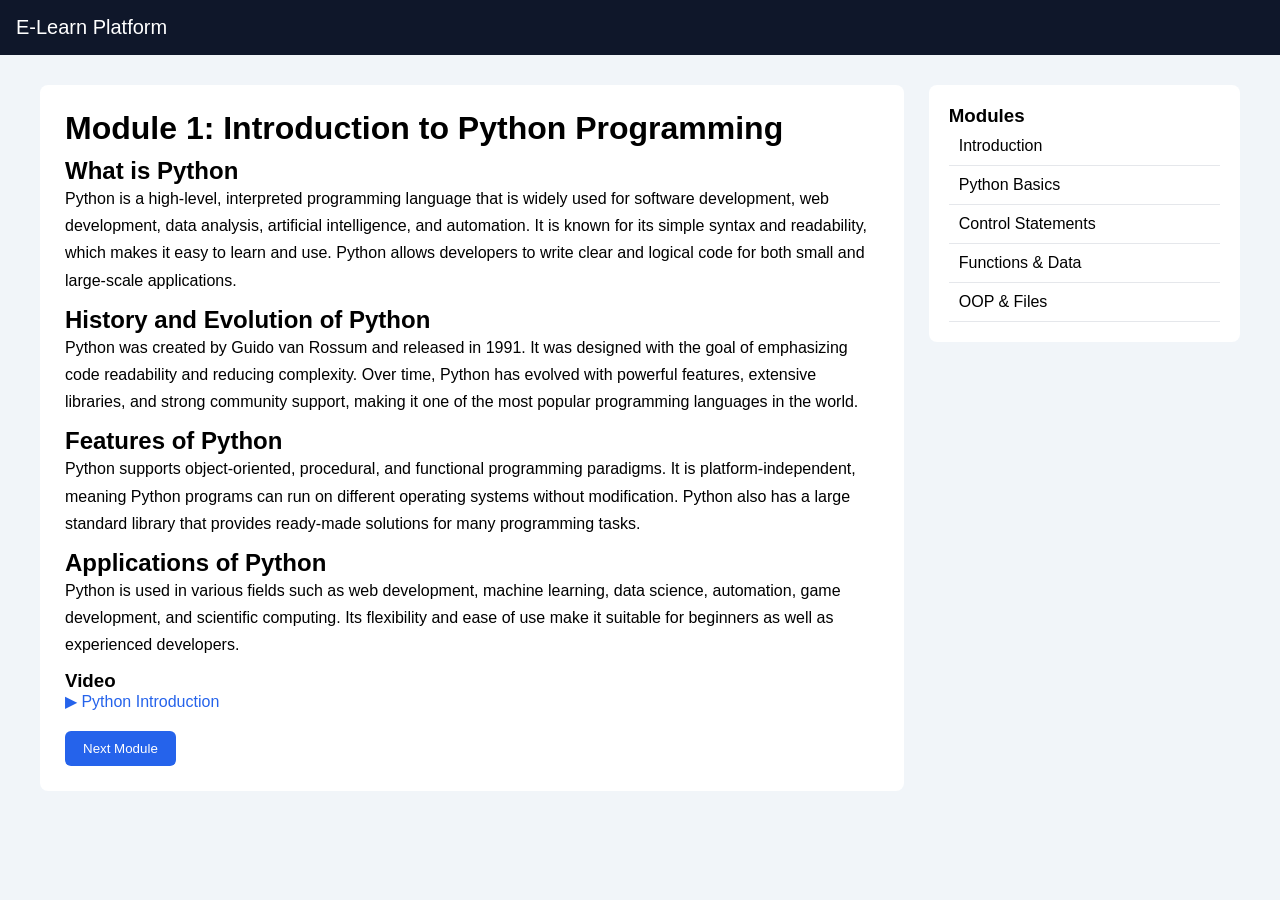
<file: pcourse.html>
<!DOCTYPE html>
<html lang="en">
<head>
  <meta charset="UTF-8">
  <title>Python Programming Course</title>
  <link rel="stylesheet" href="style2.css">
</head>
<body>

<div class="navbar">E-Learn Platform</div>

<div class="container">

  <div class="content">

    <!-- MODULE 1 -->
    <div class="module active" id="module-1">
      <h1>Module 1: Introduction to Python Programming</h1>

      <h2>What is Python</h2>
      <p>
        Python is a high-level, interpreted programming language that is widely used for software development, web development, data analysis, artificial intelligence, and automation. It is known for its simple syntax and readability, which makes it easy to learn and use. Python allows developers to write clear and logical code for both small and large-scale applications.
      </p>

      <h2>History and Evolution of Python</h2>
      <p>
        Python was created by Guido van Rossum and released in 1991. It was designed with the goal of emphasizing code readability and reducing complexity. Over time, Python has evolved with powerful features, extensive libraries, and strong community support, making it one of the most popular programming languages in the world.
      </p>

      <h2>Features of Python</h2>
      <p>
        Python supports object-oriented, procedural, and functional programming paradigms. It is platform-independent, meaning Python programs can run on different operating systems without modification. Python also has a large standard library that provides ready-made solutions for many programming tasks.
      </p>

      <h2>Applications of Python</h2>
      <p>
        Python is used in various fields such as web development, machine learning, data science, automation, game development, and scientific computing. Its flexibility and ease of use make it suitable for beginners as well as experienced developers.
      </p>

      <h3>Video</h3>
      <a href="https://www.youtube.com/watch?v=rfscVS0vtbw" target="_blank">▶ Python Introduction</a>

      <button onclick="nextModule(1)">Next Module</button>
    </div>

    <!-- MODULE 2 -->
    <div class="module" id="module-2">
      <h1>Module 2: Python Basics and Syntax</h1>

      <h2>Python Syntax</h2>
      <p>
        Python syntax is designed to be simple and readable. Unlike other programming languages, Python uses indentation instead of braces to define code blocks. This enforces clean and organized code structure, making programs easier to understand and maintain.
      </p>

      <h2>Variables and Data Types</h2>
      <p>
        Variables in Python are used to store data values. Python supports various data types such as integers, floating-point numbers, strings, and booleans. Python is dynamically typed, which means variables do not need explicit type declarations.
      </p>

      <h2>Operators</h2>
      <p>
        Operators in Python are used to perform operations on variables and values. These include arithmetic operators, comparison operators, logical operators, and assignment operators. Operators allow programs to perform calculations and make decisions.
      </p>

      <h2>Input and Output</h2>
      <p>
        Python provides built-in functions to take input from users and display output on the screen. This allows programs to interact with users and process real-time data effectively.
      </p>

      <h3>Video</h3>
      <a href="https://www.youtube.com/watch?v=WGJJIrtnfpk" target="_blank">▶ Python Basics</a>

      <button onclick="nextModule(2)">Next Module</button>
    </div>

    <!-- MODULE 3 -->
    <div class="module" id="module-3">
      <h1>Module 3: Control Statements and Loops</h1>

      <h2>Conditional Statements</h2>
      <p>
        Conditional statements in Python are used to make decisions based on conditions. These statements execute different blocks of code depending on whether a condition is true or false. Conditional logic allows programs to behave dynamically.
      </p>

      <h2>Loops in Python</h2>
      <p>
        Loops are used to execute a block of code repeatedly. Python provides looping constructs that allow iteration over sequences such as lists, strings, and ranges. Loops reduce code repetition and improve efficiency.
      </p>

      <h2>Break and Continue Statements</h2>
      <p>
        Break and continue statements control the flow of loops. The break statement terminates the loop, while the continue statement skips the current iteration and moves to the next one. These statements provide better control over loop execution.
      </p>

      <h2>Nested Loops</h2>
      <p>
        Nested loops are loops inside other loops. They are commonly used in pattern printing, matrix operations, and complex iterations. Proper understanding of nested loops is essential for solving advanced problems.
      </p>

      <h3>Video</h3>
      <a href="https://www.youtube.com/watch?v=6iF8Xb7Z3wQ" target="_blank">▶ Control Statements</a>

      <button onclick="nextModule(3)">Next Module</button>
    </div>

    <!-- MODULE 4 -->
    <div class="module" id="module-4">
      <h1>Module 4: Functions and Data Structures</h1>

      <h2>Functions in Python</h2>
      <p>
        Functions are reusable blocks of code that perform a specific task. Python allows developers to define functions to improve code modularity and reusability. Functions make programs easier to test, debug, and maintain.
      </p>

      <h2>Lists and Tuples</h2>
      <p>
        Lists and tuples are used to store multiple values in a single variable. Lists are mutable, meaning their elements can be changed, while tuples are immutable. These data structures are widely used for data storage and manipulation.
      </p>

      <h2>Dictionaries and Sets</h2>
      <p>
        Dictionaries store data in key-value pairs, making data retrieval fast and efficient. Sets store unique values and are useful for mathematical operations and eliminating duplicates.
      </p>

      <h2>Importance of Data Structures</h2>
      <p>
        Data structures help organize data efficiently and improve program performance. Choosing the right data structure is crucial for writing optimized and scalable Python applications.
      </p>

      <h3>Video</h3>
      <a href="https://www.youtube.com/watch?v=daefaLgNkw0" target="_blank">▶ Functions & Data Structures</a>

      <button onclick="nextModule(4)">Next Module</button>
    </div>

    <!-- MODULE 5 -->
    <div class="module" id="module-5">
      <h1>Module 5: Object-Oriented Programming and File Handling</h1>

      <h2>Object-Oriented Programming</h2>
      <p>
        Object-oriented programming in Python is based on the concepts of classes and objects. It allows developers to model real-world entities and organize code efficiently. OOP improves code reusability, scalability, and maintainability.
      </p>

      <h2>Classes and Objects</h2>
      <p>
        A class is a blueprint for creating objects, while an object is an instance of a class. Classes define attributes and behaviors that objects can use. Python supports OOP concepts such as inheritance and encapsulation.
      </p>

      <h2>File Handling</h2>
      <p>
        File handling in Python allows programs to read data from files and write data to files. This is useful for data storage, logging, and configuration management. Python provides built-in functions to handle files safely and efficiently.
      </p>

      <h2>Exception Handling</h2>
      <p>
        Exception handling is used to handle runtime errors gracefully. Python allows developers to catch and handle errors using structured error-handling mechanisms, preventing program crashes.
      </p>

      <h3>Video</h3>
      <a href="https://www.youtube.com/watch?v=HGOBQPFzWKo" target="_blank">▶ Python OOP & Files</a>

      <button onclick="nextModule(5)">Finish Course</button>
    </div>

    <!-- COMPLETION -->
    <div class="module" id="complete">
      <h1>🎉 Congratulations!</h1>
      <p>You have successfully completed the Python Programming Course.</p>
      <p>You are now ready to build real-world Python applications 🚀</p>
    </div>

  </div>

  <!-- SIDEBAR -->
  <div class="sidebar">
    <h3>Modules</h3>
    <ul>
      <li id="m1">Introduction</li>
      <li id="m2">Python Basics</li>
      <li id="m3">Control Statements</li>
      <li id="m4">Functions & Data</li>
      <li id="m5">OOP & Files</li>
    </ul>
  </div>

</div>

<script src="script2.js"></script>
</body>
</html>
</file>
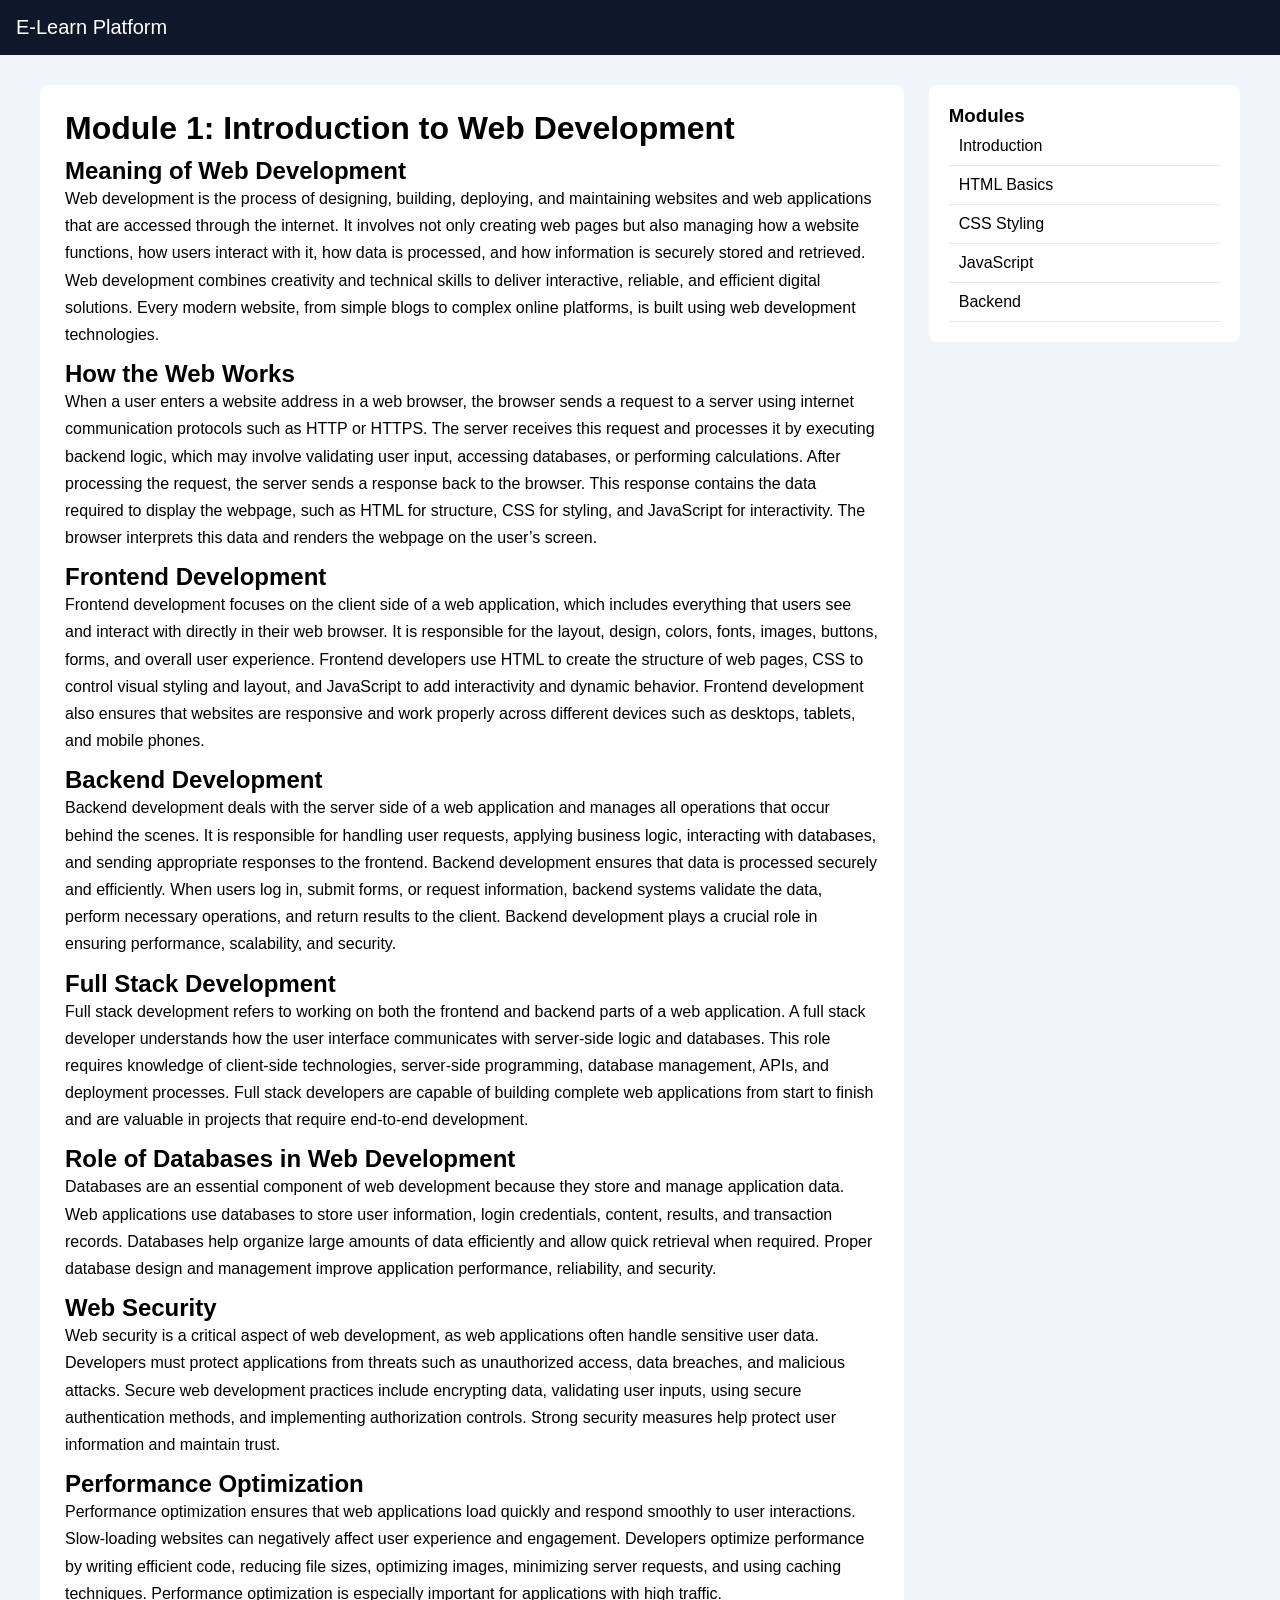
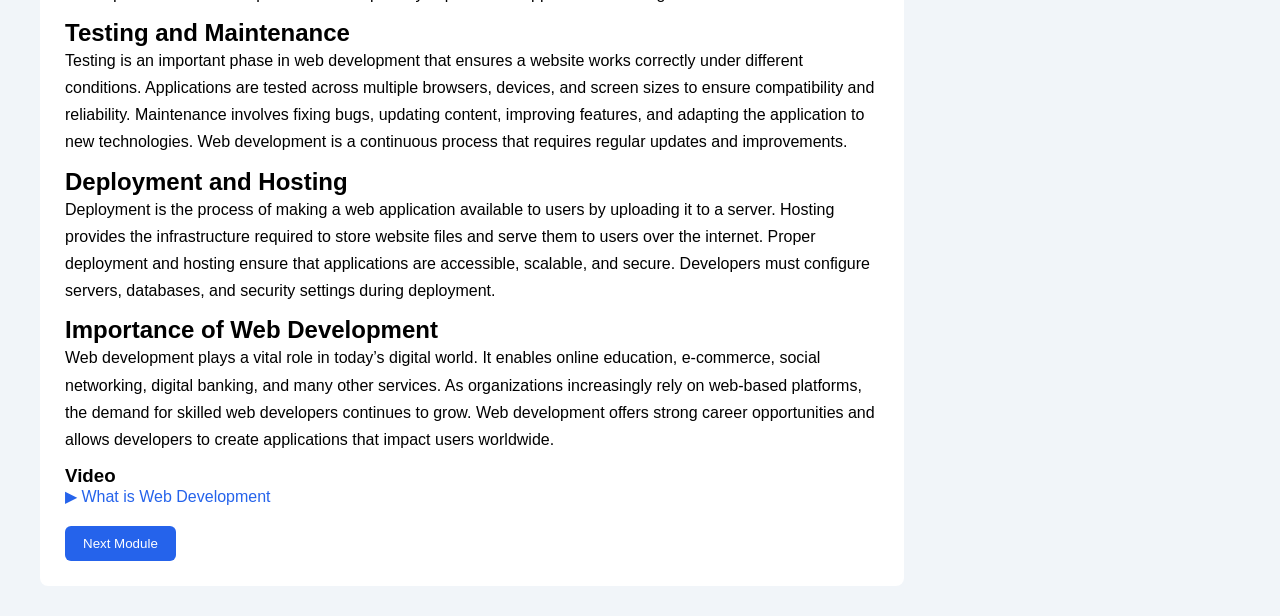
<file: webcourse.html>
<!DOCTYPE html>
<html lang="en">
<head>
  <meta charset="UTF-8">
  <title>Web Development Course</title>
  <link rel="stylesheet" href="style2.css">
</head>
<body>

<div class="navbar">E-Learn Platform</div>

<div class="container">

  <!-- COURSE CONTENT -->
  <div class="content">

    <!-- MODULE 1 -->
    <div class="module active" id="module-1">
      <h1>Module 1: Introduction to Web Development</h1>
      

    <h2>Meaning of Web Development</h2>
    <p>
        Web development is the process of designing, building, deploying, and maintaining websites and web applications that are accessed through the internet. It involves not only creating web pages but also managing how a website functions, how users interact with it, how data is processed, and how information is securely stored and retrieved. Web development combines creativity and technical skills to deliver interactive, reliable, and efficient digital solutions. Every modern website, from simple blogs to complex online platforms, is built using web development technologies.
    </p>

    <h2>How the Web Works</h2>
    <p>
        When a user enters a website address in a web browser, the browser sends a request to a server using internet communication protocols such as HTTP or HTTPS. The server receives this request and processes it by executing backend logic, which may involve validating user input, accessing databases, or performing calculations. After processing the request, the server sends a response back to the browser. This response contains the data required to display the webpage, such as HTML for structure, CSS for styling, and JavaScript for interactivity. The browser interprets this data and renders the webpage on the user’s screen.
    </p>

    <h2>Frontend Development</h2>
    <p>
        Frontend development focuses on the client side of a web application, which includes everything that users see and interact with directly in their web browser. It is responsible for the layout, design, colors, fonts, images, buttons, forms, and overall user experience. Frontend developers use HTML to create the structure of web pages, CSS to control visual styling and layout, and JavaScript to add interactivity and dynamic behavior. Frontend development also ensures that websites are responsive and work properly across different devices such as desktops, tablets, and mobile phones.
    </p>

    <h2>Backend Development</h2>
    <p>
        Backend development deals with the server side of a web application and manages all operations that occur behind the scenes. It is responsible for handling user requests, applying business logic, interacting with databases, and sending appropriate responses to the frontend. Backend development ensures that data is processed securely and efficiently. When users log in, submit forms, or request information, backend systems validate the data, perform necessary operations, and return results to the client. Backend development plays a crucial role in ensuring performance, scalability, and security.
    </p>

    <h2>Full Stack Development</h2>
    <p>
        Full stack development refers to working on both the frontend and backend parts of a web application. A full stack developer understands how the user interface communicates with server-side logic and databases. This role requires knowledge of client-side technologies, server-side programming, database management, APIs, and deployment processes. Full stack developers are capable of building complete web applications from start to finish and are valuable in projects that require end-to-end development.
    </p>

    <h2>Role of Databases in Web Development</h2>
    <p>
        Databases are an essential component of web development because they store and manage application data. Web applications use databases to store user information, login credentials, content, results, and transaction records. Databases help organize large amounts of data efficiently and allow quick retrieval when required. Proper database design and management improve application performance, reliability, and security.
    </p>

    <h2>Web Security</h2>
    <p>
        Web security is a critical aspect of web development, as web applications often handle sensitive user data. Developers must protect applications from threats such as unauthorized access, data breaches, and malicious attacks. Secure web development practices include encrypting data, validating user inputs, using secure authentication methods, and implementing authorization controls. Strong security measures help protect user information and maintain trust.
    </p>

    <h2>Performance Optimization</h2>
    <p>
        Performance optimization ensures that web applications load quickly and respond smoothly to user interactions. Slow-loading websites can negatively affect user experience and engagement. Developers optimize performance by writing efficient code, reducing file sizes, optimizing images, minimizing server requests, and using caching techniques. Performance optimization is especially important for applications with high traffic.
    </p>

    <h2>Testing and Maintenance</h2>
    <p>
        Testing is an important phase in web development that ensures a website works correctly under different conditions. Applications are tested across multiple browsers, devices, and screen sizes to ensure compatibility and reliability. Maintenance involves fixing bugs, updating content, improving features, and adapting the application to new technologies. Web development is a continuous process that requires regular updates and improvements.
    </p>

    <h2>Deployment and Hosting</h2>
    <p>
        Deployment is the process of making a web application available to users by uploading it to a server. Hosting provides the infrastructure required to store website files and serve them to users over the internet. Proper deployment and hosting ensure that applications are accessible, scalable, and secure. Developers must configure servers, databases, and security settings during deployment.
    </p>

    <h2>Importance of Web Development</h2>
    <p>
        Web development plays a vital role in today’s digital world. It enables online education, e-commerce, social networking, digital banking, and many other services. As organizations increasingly rely on web-based platforms, the demand for skilled web developers continues to grow. Web development offers strong career opportunities and allows developers to create applications that impact users worldwide.
    </p>

      <h3>Video</h3>
      <a href="https://www.youtube.com/watch?v=BsDoLVMnmZs" target="_blank">
        ▶ What is Web Development
      </a>

      <button onclick="nextModule(1)">Next Module</button>
    </div>

    <!-- MODULE 2 -->
    <div class="module" id="module-2">
      <h1>Module 2: HTML Basics</h1>
      <p>
HTML stands for HyperText Markup Language and is the core building block of web development. It is used to create the structure of web pages and define how content is organized within a browser. HTML tells the browser what content to display and how different elements such as text, images, links, and forms are arranged on a webpage. Every website on the internet uses HTML in some form, making it an essential technology for web development.
</p>

<h2>Purpose of HTML</h2>
<p>
The main purpose of HTML is to provide a structured layout for web content. It ensures that information is displayed in a readable and logical format. HTML allows developers to divide content into sections, headings, paragraphs, and other components, which improves both user experience and accessibility. Search engines and assistive technologies also rely on HTML structure to understand and interpret web content correctly.
</p>

<h2>HTML Document Structure</h2>
<p>
An HTML document follows a specific structure that begins with a document type declaration, which informs the browser about the version of HTML being used. The document contains a head section and a body section. The head section includes metadata such as the page title and character encoding, while the body section contains all the visible content displayed on the webpage. This structure ensures consistency and proper rendering across different browsers.
</p>

<h2>HTML Elements and Tags</h2>
<p>
HTML uses elements to define different types of content. Each element is represented by tags enclosed within angle brackets. Most elements consist of an opening tag and a closing tag, with content placed between them. These tags instruct the browser on how to present the content. Some elements may also include attributes that provide additional information, such as specifying the source of an image or the destination of a hyperlink.
</p>

<h2>HTML Attributes</h2>
<p>
Attributes are used within HTML elements to provide extra details or modify the behavior of an element. They are written inside the opening tag and usually appear as name-value pairs. Attributes allow developers to control various properties of elements, such as defining links, setting image paths, or providing unique identifiers. Proper use of attributes helps enhance functionality and maintain organized code.
</p>

<h2>Semantic HTML</h2>
<p>
Semantic HTML refers to the use of meaningful HTML elements that clearly describe their purpose. These elements help both browsers and developers understand the role of different sections of a webpage. Semantic HTML improves accessibility, search engine optimization, and code readability. It ensures that web pages are structured in a logical and meaningful way rather than relying only on generic elements.
</p>

<h2>Importance of HTML in Web Development</h2>
<p>
HTML plays a vital role in web development because it serves as the foundation upon which all websites are built. Without HTML, it would not be possible to display content on the web. It works together with CSS for styling and JavaScript for interactivity. A strong understanding of HTML is essential for creating well-structured, accessible, and maintainable web applications.
</p>

      <h3>Video</h3>
      <a href="https://www.youtube.com/watch?v=HcOc7P5BMi4" target="_blank">
        ▶ HTML Full Course
      </a>

      <button onclick="nextModule(2)">Next Module</button>
    </div>

    <!-- MODULE 3 -->
    <div class="module" id="module-3">
      <h1>Module 3: CSS Styling</h1>
      <p>
CSS stands for Cascading Style Sheets and is used to control the visual presentation of web pages. While HTML defines the structure and content of a webpage, CSS is responsible for how that content looks on the screen. It allows developers to apply styles such as colors, fonts, spacing, borders, and layouts, making web pages visually attractive and user friendly.
</p>

<h2>Purpose of CSS</h2>
<p>
The primary purpose of CSS is to separate content from design. By keeping styling rules separate from HTML structure, CSS makes websites easier to maintain and update. A single CSS file can control the appearance of multiple web pages, ensuring consistency across a website. This separation also improves readability of code and simplifies long-term maintenance.
</p>

<h2>How CSS Works</h2>
<p>
CSS works by applying style rules to HTML elements using selectors. A selector identifies which HTML element should be styled, while properties and values define how the element should appear. When multiple style rules are applied, CSS follows a cascading order to determine which styles take priority. This cascading behavior allows developers to manage complex designs efficiently.
</p>

<h2>Types of CSS</h2>
<p>
CSS can be applied to web pages in different ways. Inline CSS is written directly inside HTML elements and affects only that specific element. Internal CSS is written inside the head section of an HTML document and applies styles to the entire page. External CSS is written in a separate file and linked to HTML documents, allowing the same styles to be reused across multiple pages. External CSS is considered the most efficient and professional approach.
</p>

<h2>CSS Properties and Styling</h2>
<p>
CSS provides a wide range of properties that allow developers to style text, backgrounds, borders, spacing, and alignment. These properties control how content is displayed and help create visually appealing layouts. CSS also allows control over element positioning, visibility, and layering, which is essential for building modern user interfaces.
</p>

<h2>Layout and Positioning</h2>
<p>
CSS plays a major role in creating page layouts. It allows developers to arrange elements on a webpage in a structured and responsive manner. Proper layout techniques ensure that content is displayed correctly across different screen sizes and devices. Layout and positioning features in CSS help in aligning elements, managing spacing, and creating flexible page designs.
</p>

<h2>Responsive Design</h2>
<p>
Responsive design is an important concept in CSS that ensures web pages adapt to different screen sizes such as desktops, tablets, and mobile devices. CSS enables responsiveness by adjusting layouts, font sizes, and element positions based on screen width. Responsive design improves user experience and ensures accessibility across various devices.
</p>

<h2>CSS Animations and Effects</h2>
<p>
CSS allows developers to add animations and visual effects to web pages without using JavaScript. These effects include transitions, animations, and transformations that enhance user interaction. Smooth animations improve the overall user experience and make web applications feel more interactive and engaging.
</p>

<h2>Importance of CSS in Web Development</h2>
<p>
CSS is essential in web development because it transforms plain HTML content into visually rich and professional-looking websites. Without CSS, web pages would appear simple and unstructured. CSS works together with HTML and JavaScript to create complete web applications. A strong understanding of CSS is necessary to design attractive, responsive, and user-friendly websites.
</p>


      <h3>Video</h3>
      <a href="https://www.youtube.com/watch?v=Edsxf_NBFrw" target="_blank">
        ▶ CSS Full Course
      </a>

      <button onclick="nextModule(3)">Next Module</button>
    </div>

    <!-- MODULE 4 -->
    <div class="module" id="module-4">
      <h1>Module 4: JavaScript Basics</h1>
      <p>
JavaScript is a powerful scripting and programming language used to create dynamic and interactive web pages. While HTML provides structure and CSS provides styling, JavaScript adds functionality and behavior to web applications. It allows web pages to respond to user actions such as clicks, keyboard input, and form submissions, making websites more interactive and engaging.
</p>

<h2>Purpose of JavaScript</h2>
<p>
The main purpose of JavaScript is to enhance user interaction and provide dynamic content on web pages. JavaScript enables developers to manipulate web page elements in real time, validate user inputs, display messages, and update content without reloading the page. This capability significantly improves user experience and performance.
</p>

<h2>How JavaScript Works</h2>
<p>
JavaScript runs directly in the web browser and interacts with HTML and CSS through the Document Object Model. The browser reads and executes JavaScript code line by line, allowing it to modify the structure and style of a webpage dynamically. JavaScript can also communicate with servers to send and receive data, enabling real-time updates in web applications.
</p>

<h2>JavaScript and Event Handling</h2>
<p>
Events are actions that occur when a user interacts with a webpage, such as clicking a button or entering text in a form. JavaScript listens for these events and executes specific code in response. Event handling allows web pages to react intelligently to user behavior and provides a more interactive experience.
</p>

<h2>JavaScript and Form Validation</h2>
<p>
JavaScript is commonly used to validate form data before it is sent to the server. It checks whether user inputs meet required conditions, such as valid email formats or mandatory fields. This reduces server load and provides immediate feedback to users, improving usability and data accuracy.
</p>

<h2>Dynamic Content and DOM Manipulation</h2>
<p>
JavaScript enables dynamic modification of webpage content by accessing and manipulating the Document Object Model. Developers can add, remove, or change elements on a webpage in response to user actions or data changes. This allows websites to update content dynamically without refreshing the entire page.
</p>

<h2>JavaScript in Modern Web Development</h2>
<p>
In modern web development, JavaScript plays a central role in building complex web applications. It is used in single-page applications, real-time systems, and interactive dashboards. JavaScript can also be used on the server side, making it a versatile and widely adopted technology in web development.
</p>

<h2>Importance of JavaScript</h2>
<p>
JavaScript is essential for creating responsive and interactive web applications. Without JavaScript, websites would be static and limited in functionality. It works alongside HTML and CSS to create complete web solutions. A strong understanding of JavaScript is crucial for building modern, user-friendly web applications.
</p>

      <h3>Video</h3>
      <a href="https://www.youtube.com/watch?v=hKB-YGF14SY" target="_blank">
        ▶ JavaScript Course
      </a>

      <button onclick="nextModule(4)">Next Module</button>
    </div>

    <!-- MODULE 5 -->
    <div class="module" id="module-5">
      <h1>Module 5: Backend Development</h1>
      <p>
Backend development refers to the server-side part of a web application that is responsible for managing data, processing requests, and implementing business logic. It operates behind the scenes and is not directly visible to users. While the frontend focuses on user interaction and design, the backend ensures that the application functions correctly, securely, and efficiently.
</p>

<h2>Role of Backend in Web Applications</h2>
<p>
The backend plays a critical role in handling user requests and delivering appropriate responses. When a user performs an action such as logging in, submitting a form, or requesting information, the backend processes the request, applies logic, interacts with databases, and sends results back to the frontend. This process enables dynamic and data-driven web applications.
</p>

<h2>Server-Side Logic</h2>
<p>
Server-side logic refers to the code that runs on the server to manage application functionality. It includes validating user inputs, enforcing rules, processing data, and ensuring secure communication. Server-side logic ensures that operations are performed reliably and that application behavior remains consistent for all users.
</p>

<h2>Backend and Databases</h2>
<p>
Databases are a core component of backend development. They store and manage application data such as user accounts, content, transaction records, and system settings. The backend communicates with databases to retrieve, update, and delete data as required. Efficient database management ensures fast data access and maintains data integrity.
</p>

<h2>Authentication and Authorization</h2>
<p>
Authentication and authorization are essential backend functions that control access to web applications. Authentication verifies the identity of users, while authorization determines what actions users are allowed to perform. These mechanisms protect sensitive data and ensure that only authorized users can access specific resources.
</p>

<h2>Backend Security</h2>
<p>
Security is a major responsibility of backend development. Backend systems must protect applications from threats such as unauthorized access, data breaches, and malicious attacks. Secure coding practices, data encryption, and proper validation techniques help safeguard user information and maintain application integrity.
</p>

<h2>Scalability and Performance</h2>
<p>
Backend development ensures that web applications can handle multiple users and large volumes of data efficiently. Scalability allows applications to grow as user demand increases, while performance optimization ensures fast response times. A well-designed backend supports smooth and reliable application operation.
</p>

<h2>Backend in Modern Web Development</h2>
<p>
In modern web development, backend systems are designed to support complex applications such as e-commerce platforms, learning management systems, and enterprise solutions. They enable integration with external services and ensure seamless communication between different parts of the application. Backend development is essential for building robust and scalable web systems.
</p>

<h2>Importance of Backend Development</h2>
<p>
Backend development is vital for creating functional, secure, and scalable web applications. Without a backend, applications would be limited to static content and lack essential features such as user management and data processing. A strong backend forms the backbone of modern web applications and supports long-term growth and reliability.
</p>

      <h3>Video</h3>
      <a href="https://www.youtube.com/watch?v=Oe421EPjeBE" target="_blank">
        ▶ Backend Basics
      </a>

      <button onclick="nextModule(5)">Finish Course</button>
    </div>

    <!-- COMPLETION -->
    <div class="module" id="complete">
      <h1>🎉 Congratulations!</h1>
      <p>You have successfully completed the Web Development Course.</p>
      <p>You are now ready to build real-world projects 🚀</p>
    </div>

  </div>

  <!-- SIDEBAR -->
  <div class="sidebar">
    <h3>Modules</h3>
    <ul>
      <li id="m1">Introduction</li>
      <li id="m2">HTML Basics</li>
      <li id="m3">CSS Styling</li>
      <li id="m4">JavaScript</li>
      <li id="m5">Backend</li>
    </ul>
  </div>

</div>

<script src="script2.js"></script>
</body>
</html>
</file>
<file: style2.css>
* {
  margin: 0;
  padding: 0;
  box-sizing: border-box;
  font-family: Arial, sans-serif;
}

body {
  background: #f1f5f9;
}

.navbar {
  background: #0f172a;
  color: white;
  padding: 16px;
  font-size: 20px;
}

.container {
  max-width: 1200px;
  margin: 30px auto;
  display: flex;
  gap: 25px;
}

.content {
  flex: 3;
  background: white;
  padding: 25px;
  border-radius: 8px;
}

.module {
  display: none;
}

.module.active {
  display: block;
}

.module h1 {
  margin-bottom: 10px;
}

.module p {
  margin-bottom: 12px;
  line-height: 1.7;
}

.module a {
  display: block;
  margin-bottom: 20px;
  color: #2563eb;
  text-decoration: none;
}

button {
  padding: 10px 18px;
  background: #2563eb;
  color: white;
  border: none;
  border-radius: 6px;
  cursor: pointer;
}

.sidebar {
  flex: 1;
  background: white;
  padding: 20px;
  border-radius: 8px;
  height: fit-content;
}

.sidebar ul {
  list-style: none;
}

.sidebar li {
  padding: 10px;
  border-bottom: 1px solid #e5e7eb;
}

.done {
  color: #16a34a;
  font-weight: bold;
}
</file>
